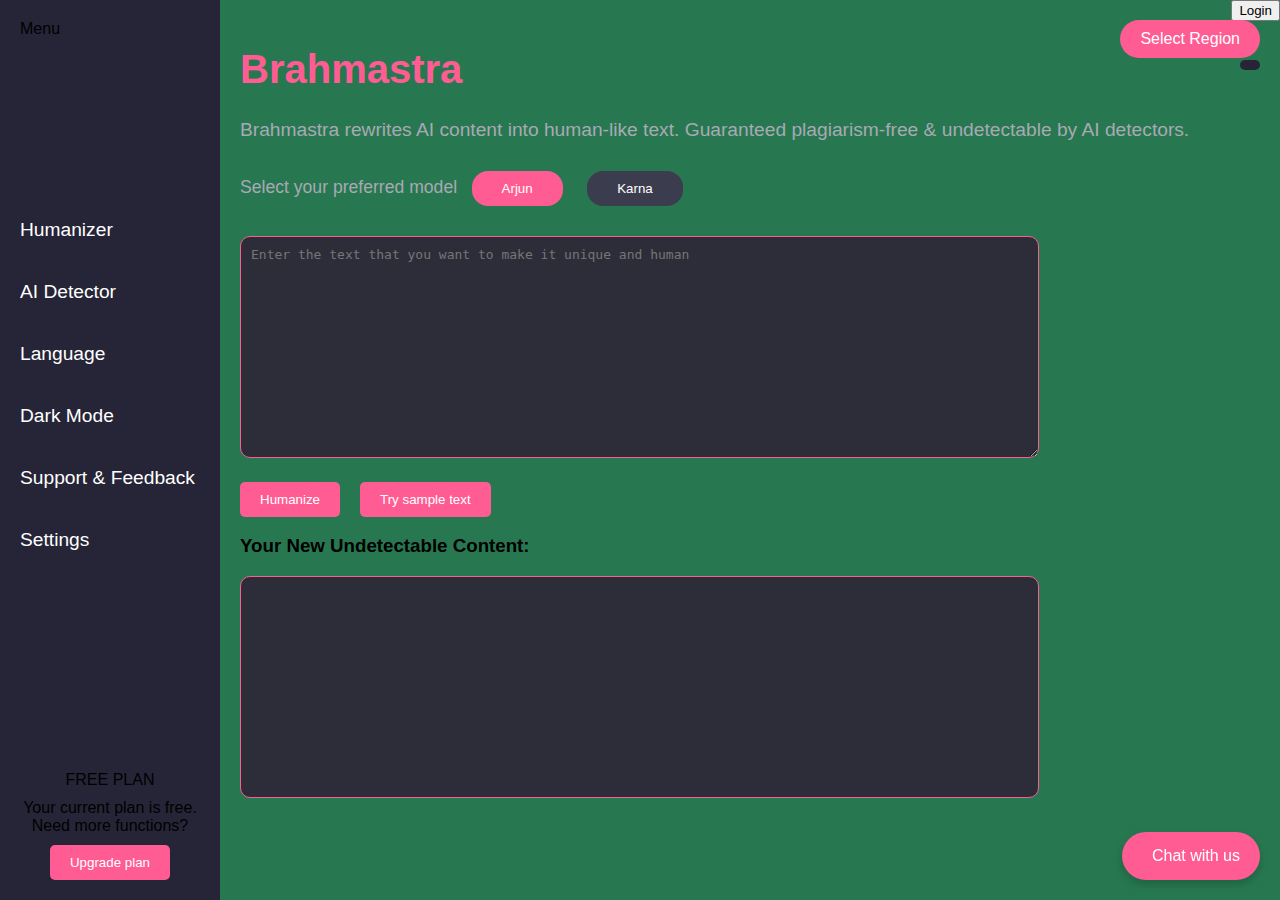
<file: index.html>
<!DOCTYPE html>
<html lang="en">
<head>
    <meta charset="UTF-8">
    <meta name="viewport" content="width=device-width, initial-scale=1.0">
    <title>Brahmastra AI Converter</title>
    <link rel="stylesheet" href="style.css">
    <script defer src="app.js"></script>

    <link rel="stylesheet" href="https://cdnjs.cloudflare.com/ajax/libs/font-awesome/6.6.0/css/all.min.css" integrity="sha512-Kc323vGBEqzTmouAECnVceyQqyqdsSiqLQISBL29aUW4U/M7pSPA/gEUZQqv1cwx4OnYxTxve5UMg5GT6L4JJg==" crossorigin="anonymous" referrerpolicy="no-referrer" />    
</head>
<body>
    <div class="container">
        <!-- Sidebar -->
<div class="sidebar" id="sidebar">
    <div class="menu-header">
        <i class="fa fa-bars" id="menuIcon"></i>
        <span id="menuText">Menu</span>
    </div>
    <ul class="menu">
        <li><a href="#"><i class="fa fa-user"></i> <span class="link-text">Humanizer</span></a></li>
        <li><a href="AI-detector.html"><i class="fa fa-robot"></i> <span class="link-text">AI Detector</span></a></li>
        <li><a href="#"><i class="fa fa-language"></i> <span class="link-text">Language</span></a></li>
        <li><a href="#" id="darkModeToggle"><i class="fa fa-moon"></i> <span class="link-text">Dark Mode</span></a></li>
        <li><a href="support.html"><i class="fa fa-envelope"></i> <span class="link-text">Support & Feedback</span></a></li>
        <li><a href="#"><i class="fa fa-gear"></i> <span class="link-text">Settings</span></a></li>
    </ul>
    <div class="free-plan">
        <p>FREE PLAN</p>
        <p>Your current plan is free. Need more functions?</p>
        <button>Upgrade plan</button>
    </div>
</div>


        <!-- Main Content -->
        <div class="main-content">
            <header>
                <h1>Brahmastra</h1>
                <p>Brahmastra rewrites AI content into human-like text. Guaranteed plagiarism-free & undetectable by AI detectors.</p>
            </header>
            <div class="model-selector">
                <label>Select your preferred model</label>
                <button class="model-btn active">Arjun</button>
                <button class="model-btn">Karna</button>
            </div>
            <textarea id="inputText" placeholder="Enter the text that you want to make it unique and human"></textarea>
            <div class="action-buttons">
                <button class="paste-btn" id="humanizeBtn">Humanize</button>
                <button class="sample-btn">Try sample text</button>
            </div>

            <!-- Output Section -->
            <div id="outputSection" class="output-section">
                <h3>Your New Undetectable Content:</h3>
                <div id="outputBox" class="output-box"></div>
            </div>
        </div>
    </div> 
    
     <!-- Chatbot Button -->
<div class="chatbot">
    <button class="chatbot-btn" id="chatbotBtn">
        <i class="fa-solid fa-comments"></i> Chat with us
    </button>

    <!-- Chatbox that appears on click -->
    <div class="chatbox-container" id="chatboxContainer">
        <div class="chatbox-header">
            <h3>Chat Support</h3>
            <button id="closeChat" class="close-chat">&times;</button>
        </div>
        <div class="chatbox-body">
            <p>Hi! How can we assist you today?</p>
            <!-- You can extend this with further chat functionalities -->
        </div>
        <div class="chatbox-footer">
            <input type="text" placeholder="Type your message..." id="userMessage">
            <button class="send-btn">Send</button>
        </div>
        
    </div>
</div>
<!-- Place this where you want the select region button to appear -->
<div class="select-region-container">
    <button id="selectRegionBtn" class="select-region-btn">Select Region</button>
    <div id="regionPopup" class="region-popup">
      <ul>
        <li data-country="USA" data-timezone="America/New_York">USA</li>
        <li data-country="Canada" data-timezone="America/Toronto">Canada</li>
        <li data-country="UK" data-timezone="Europe/London">UK</li>
        <li data-country="Germany" data-timezone="Europe/Berlin">Germany</li>
        <li data-country="France" data-timezone="Europe/Paris">France</li>
        <li data-country="India" data-timezone="Asia/Kolkata">India</li>
        <li data-country="China" data-timezone="Asia/Shanghai">China</li>
        <li data-country="Japan" data-timezone="Asia/Tokyo">Japan</li>
        <li data-country="Australia" data-timezone="Australia/Sydney">Australia</li>
        <li data-country="Brazil" data-timezone="America/Sao_Paulo">Brazil</li>
        <li data-country="Russia" data-timezone="Europe/Moscow">Russia</li>
        <li data-country="South Africa" data-timezone="Africa/Johannesburg">South Africa</li>
        <li data-country="Mexico" data-timezone="America/Mexico_City">Mexico</li>
        <li data-country="South Korea" data-timezone="Asia/Seoul">South Korea</li>
        <li data-country="Italy" data-timezone="Europe/Rome">Italy</li>
        <li data-country="Spain" data-timezone="Europe/Madrid">Spain</li>
        <li data-country="Netherlands" data-timezone="Europe/Amsterdam">Netherlands</li>
        <li data-country="Switzerland" data-timezone="Europe/Zurich">Switzerland</li>
        <li data-country="Sweden" data-timezone="Europe/Stockholm">Sweden</li>
        <li data-country="Turkey" data-timezone="Europe/Istanbul">Turkey</li>
      </ul>
    </div>
  </div>
  <div id="selectedTime" class="selected-time"></div>
  <div id="footer-placeholder"></div> 
  
  
  <!-- Place this in your index.html before or near the Select Region button -->
<div class="login-region-container">
    <!-- Login Button -->
    <button id="loginBtn" class="login-btn">Login</button>


<!-- Include this script in your existing app.js -->
<script>
    // Redirect to the login page when the login button is clicked
    const loginBtn = document.getElementById('loginBtn');
    loginBtn.addEventListener('click', function() {
        window.location.href = 'login.html';
    });
</script>

  
</body>
</html>
</file>
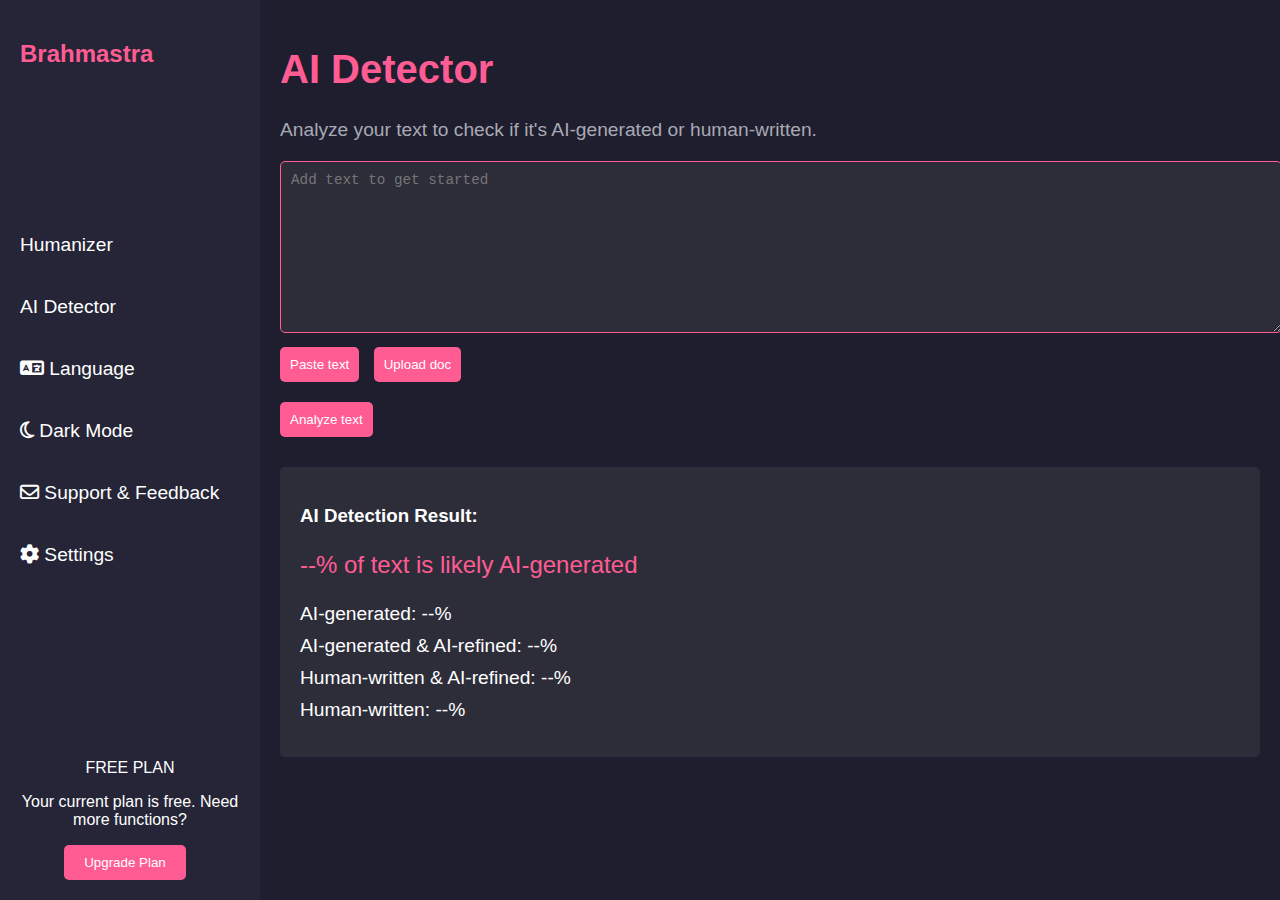
<file: AI-detector.html>
<!DOCTYPE html>
<html lang="en">
<head>
    <meta charset="UTF-8">
    <meta name="viewport" content="width=device-width, initial-scale=1.0">
    <title>AI Detector</title>

    <!-- Font Awesome for icons -->
    <link rel="stylesheet" href="https://cdnjs.cloudflare.com/ajax/libs/font-awesome/6.6.0/css/all.min.css">

    <!-- Internal CSS -->
    <style>
        /* Base styling */
        body {
            margin: 0;
            font-family: Arial, sans-serif;
            background-color: #1E1E2F;
            color: white;
            display: flex;
            height: 100vh;
        }

        .container {
            display: flex;
            width: 100%;
        }

        /* Sidebar styling */
        .sidebar {
            width: 220px;
            background-color: #252537;
            display: flex;
            flex-direction: column;
            justify-content: space-between;
            padding: 20px;
        }

        .logo h2 {
            color: #FF5C93;
            font-size: 1.5em;
        }

        .menu {
            list-style-type: none;
            padding: 0;
        }

        .menu li {
            margin: 20px 0;
        }

        .menu li a {
            color: white;
            text-decoration: none;
            font-size: 1.2em;
            padding: 10px 0;
            display: block;
        }

        .menu li a:hover {
            color: #FF5C93;
            transition-duration: 0.5s;
        }

        .free-plan {
            text-align: center;
            margin-top: 30px;
        }

        .free-plan button {
            background-color: #FF5C93;
            color: white;
            border: none;
            padding: 10px 20px;
            border-radius: 5px;
            cursor: pointer;
        }

        .free-plan button:hover {
            background-color: #FF7FAA;
        }

        /* Main content styling */
        .main-content {
            flex: 1;
            padding: 20px;
        }

        header h1 {
            font-size: 2.5em;
            color: #FF5C93;
        }

        header p {
            font-size: 1.2em;
            color: #A9A9B3;
        }

        .input-section {
            margin-top: 20px;
        }

        textarea {
            width: 100%;
            background-color: #2D2D3A;
            color: white;
            border: 1px solid #FF5C93;
            padding: 10px;
            font-size: 1.1em;
            border-radius: 5px;
            min-height: 150px;
        }

        .upload-section {
            margin-top: 10px;
        }

        button {
            background-color: #FF5C93;
            color: white;
            border: none;
            padding: 10px;
            border-radius: 5px;
            cursor: pointer;
            margin-right: 10px;
        }

        button:hover {
            background-color: #FF7FAA;
        }

        .analyze-btn {
            margin-top: 20px;
        }

        /* Output Section */
        .output-section {
            margin-top: 30px;
            background-color: #2D2D3A;
            padding: 20px;
            border-radius: 5px;
        }

        .percentage-box p {
            font-size: 1.5em;
            color: #FF5C93;
        }

        .classification ul {
            list-style-type: none;
            padding: 0;
        }

        .classification ul li {
            margin: 10px 0;
            font-size: 1.2em;
        }
    </style>
</head>

<body>
    <div class="container">
        <!-- Sidebar Section -->
        <div class="sidebar">
            <div class="logo">
                <h2>Brahmastra</h2>
            </div>
            <ul class="menu">
                <li><a href="index.html">Humanizer</a></li>
                <li><a href="#">AI Detector</a></li>
                <li><a href="#"><i class="fa-solid fa-language"></i> Language</a></li>
                <li><a href="#"><i class="fa-regular fa-moon"></i> Dark Mode</a></li>
                <li><a href="support.html"><i class="fa-regular fa-envelope"></i> Support & Feedback</a></li>
                <li><a href="#"><i class="fa-solid fa-gear"></i> Settings</a></li>
            </ul>
            <div class="free-plan">
                <p>FREE PLAN</p>
                <p>Your current plan is free. Need more functions?</p>
                <button>Upgrade Plan</button>
            </div>
        </div>

        <!-- Main Content Section -->
        <div class="main-content">
            <header>
                <h1>AI Detector</h1>
                <p>Analyze your text to check if it's AI-generated or human-written.</p>
            </header>

            <!-- Text Input Section -->
            <div class="input-section">
                <textarea id="inputText" placeholder="Add text to get started"></textarea>
                <div class="upload-section">
                    <button id="pasteText">Paste text</button>
                    <button id="uploadDoc">Upload doc</button>
                </div>
                <button id="analyzeBtn" class="analyze-btn">Analyze text</button>
            </div>

            <!-- Output Section -->
            <div id="outputSection" class="output-section">
                <h3>AI Detection Result:</h3>
                <div id="percentageBox" class="percentage-box">
                    <p><span id="aiPercentage">--%</span> of text is likely AI-generated</p>
                </div>
                <div class="classification">
                    <ul>
                        <li>AI-generated: <span id="aiGenScore">--%</span></li>
                        <li>AI-generated & AI-refined: <span id="aiRefinedScore">--%</span></li>
                        <li>Human-written & AI-refined: <span id="humanAiRefinedScore">--%</span></li>
                        <li>Human-written: <span id="humanWrittenScore">--%</span></li>
                    </ul>
                </div>
            </div>
        </div>
    </div>

    <!-- JavaScript -->
    <script>
        const analyzeBtn = document.getElementById('analyzeBtn');
        const inputText = document.getElementById('inputText');
        const aiPercentage = document.getElementById('aiPercentage');
        const aiGenScore = document.getElementById('aiGenScore');
        const aiRefinedScore = document.getElementById('aiRefinedScore');
        const humanAiRefinedScore = document.getElementById('humanAiRefinedScore');
        const humanWrittenScore = document.getElementById('humanWrittenScore');

        analyzeBtn.addEventListener('click', () => {
            const text = inputText.value.trim();

            if (text === "") {
                alert("Please enter text to analyze.");
            } else {
                // Simulate detection percentages
                const aiMatch = Math.floor(Math.random() * 101);
                const aiGen = Math.floor(Math.random() * (aiMatch + 1));
                const aiRefined = Math.floor(Math.random() * (aiMatch - aiGen + 1));
                const humanAiRefined = Math.floor(Math.random() * (100 - aiMatch));
                const humanWritten = 100 - aiMatch;

                aiPercentage.textContent = `${aiMatch}%`;
                aiGenScore.textContent = `${aiGen}%`;
                aiRefinedScore.textContent = `${aiRefined}%`;
                humanAiRefinedScore.textContent = `${humanAiRefined}%`;
                humanWrittenScore.textContent = `${humanWritten}%`;
            }
        });
    </script>  
    <!-- Footer Inclusion -->
<div id="footer-placeholder"></div>
  </body>
</html>
</file>
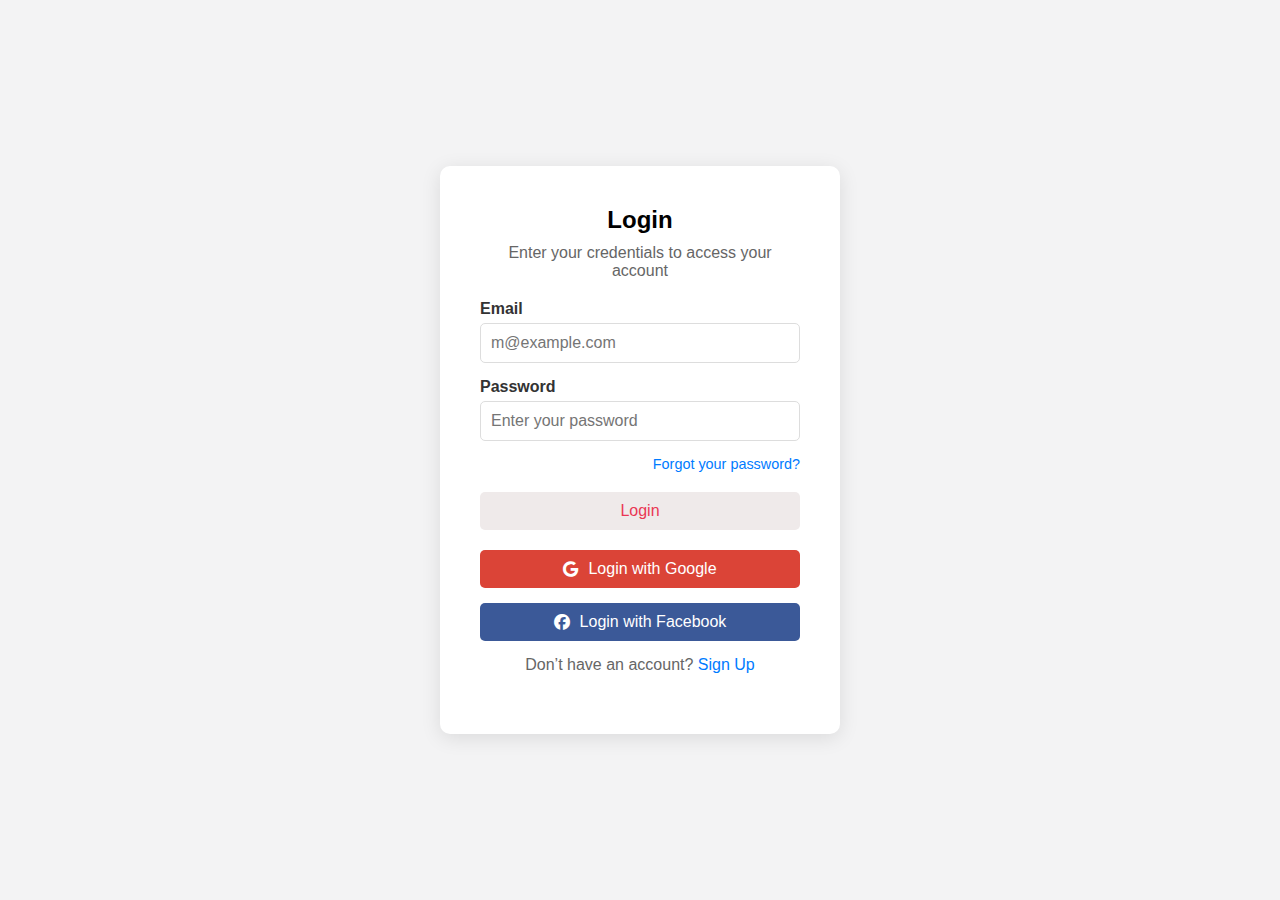
<file: login.html>
<!DOCTYPE html>
<html lang="en">
<head>
    <meta charset="UTF-8">
    <meta name="viewport" content="width=device-width, initial-scale=1.0">
    <title>Login</title>
    <link rel="stylesheet" href="login.css">
    <link rel="stylesheet" href="https://cdnjs.cloudflare.com/ajax/libs/font-awesome/6.6.0/css/all.min.css">
</head>
<body>

<div class="login-container">
    <div class="login-box">
        <h2>Login</h2>
        <p>Enter your credentials to access your account</p>
        
        <!-- Email Input -->
        <form>
            <label for="email">Email</label>
            <input type="email" id="email" placeholder="m@example.com" required>

            <!-- Password Input -->
            <label for="password">Password</label>
            <input type="password" id="password" placeholder="Enter your password" required>

            <!-- Forgot password link -->
            <a href="#" class="forgot-password">Forgot your password?</a>

            <!-- Login Button -->
            <button type="submit" class="login-btn">Login</button>

            <!-- Login with Google Button -->
            <button type="button" class="login-google">
                <i class="fa-brands fa-google"></i> Login with Google
            </button>

            <!-- Login with Facebook Button -->
            <button type="button" class="login-facebook">
                <i class="fa-brands fa-facebook"></i> Login with Facebook
            </button>
        </form>

        <!-- Sign Up Link -->
        <p>Don’t have an account? <a href="#">Sign Up</a></p>
    </div>
</div>

<script src="app.js"></script>
</body>
</html>
</file>
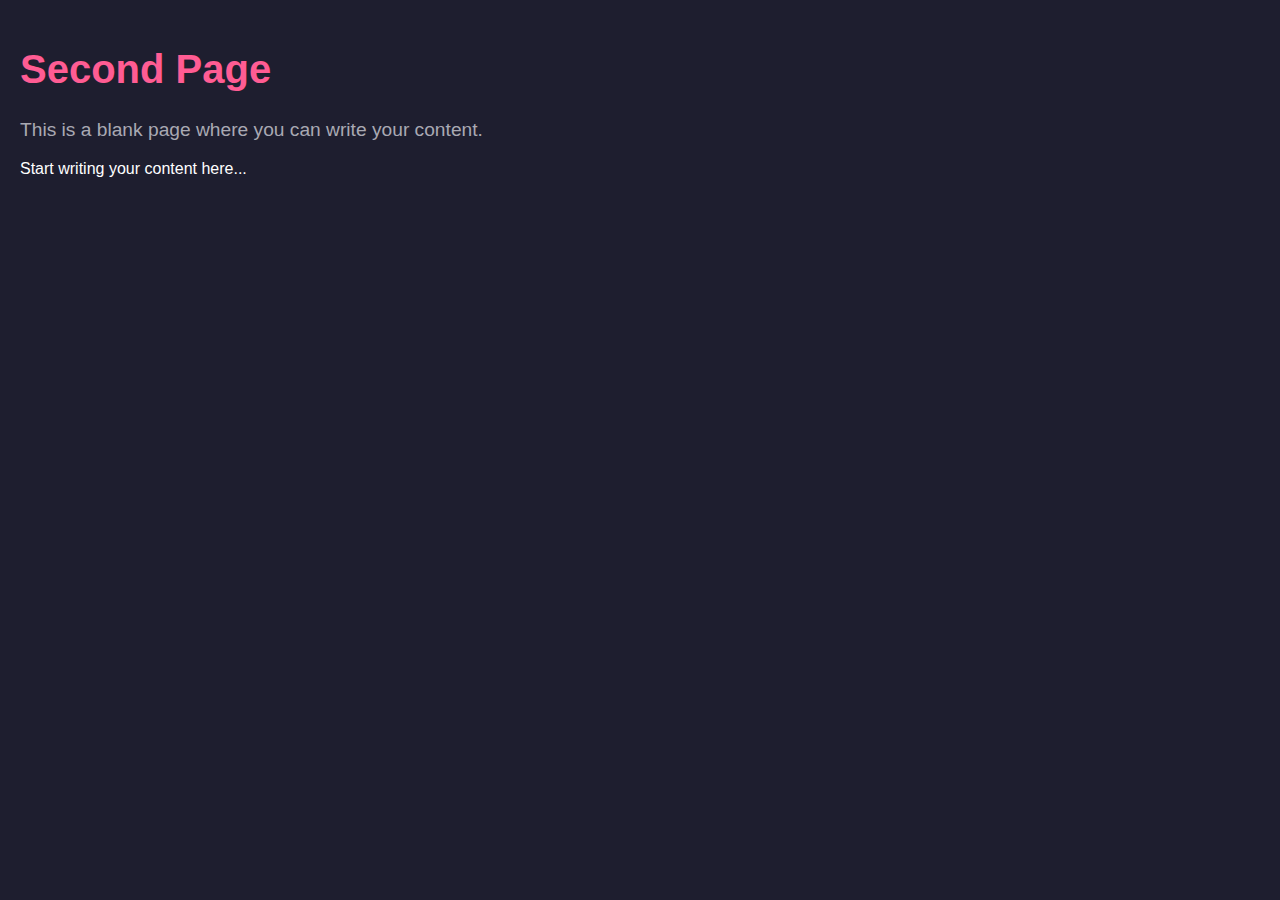
<file: second-page.html>
<!DOCTYPE html>
<html lang="en">
<head>
    <meta charset="UTF-8">
    <meta name="viewport" content="width=device-width, initial-scale=1.0">
    <title>Second Page - Brahmastra</title>
    <link rel="stylesheet" href="style.css">
    <script defer src="app.js"></script>

    <link rel="stylesheet" href="https://cdnjs.cloudflare.com/ajax/libs/font-awesome/6.6.0/css/all.min.css" integrity="sha512-Kc323vGBEqzTmouAECnVceyQqyqdsSiqLQISBL29aUW4U/M7pSPA/gEUZQqv1cwx4OnYxTxve5UMg5GT6L4JJg==" crossorigin="anonymous" referrerpolicy="no-referrer" />    
</head>
<body>
    <!-- Main Content -->
    <div class="main-content">
        <header>
            <h1>Second Page</h1>
            <p>This is a blank page where you can write your content.</p>
        </header>
        <div class="content-area">
            <p>Start writing your content here...</p>
        </div>
    </div>

    <!-- Footer Placeholder -->
    <div id="footer-placeholder"></div>
</body>
</html>
</file>
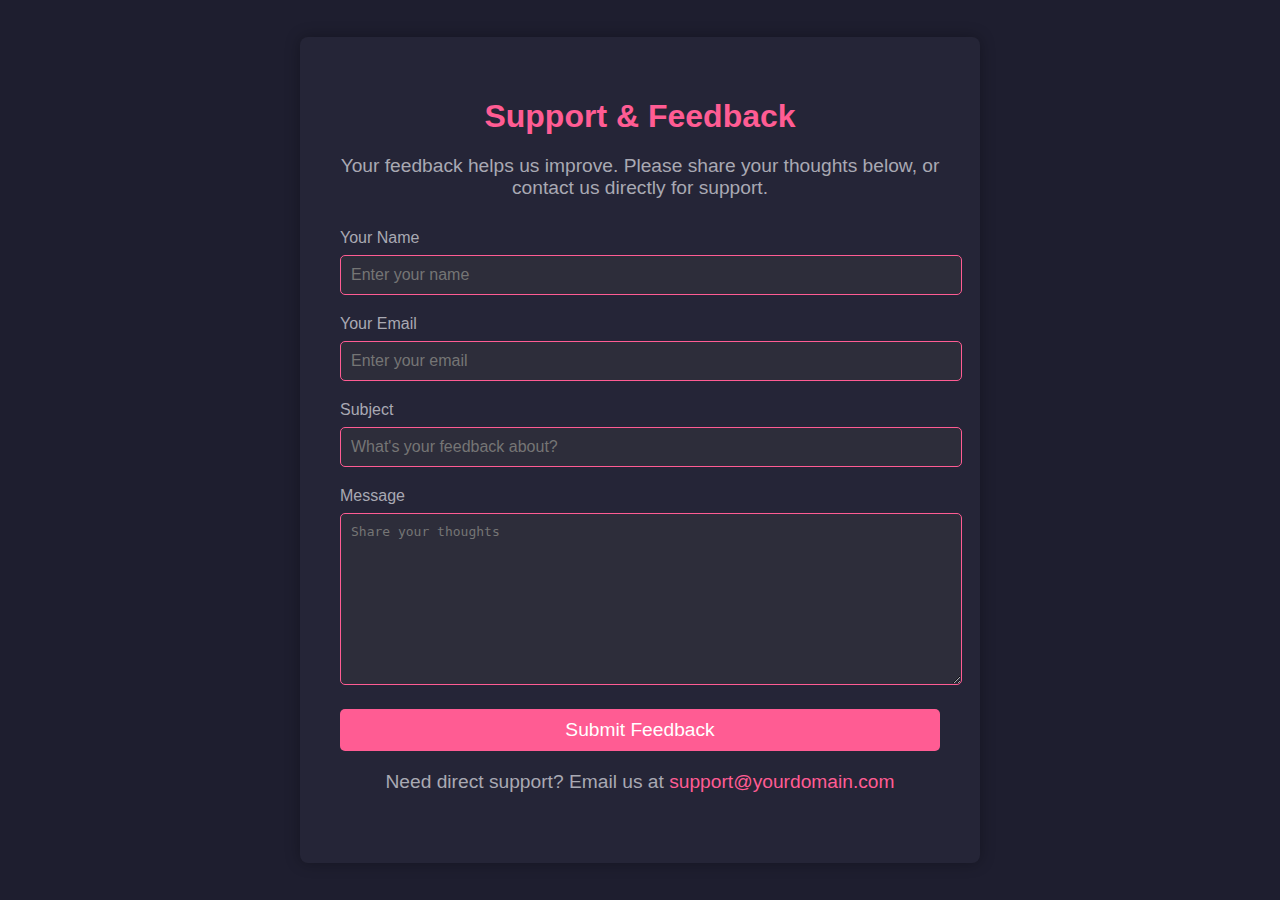
<file: support.html>
<!DOCTYPE html>
<html lang="en">
<head>
    <meta charset="UTF-8">
    <meta name="viewport" content="width=device-width, initial-scale=1.0">
    <title>Support & Feedback</title>
    <style>
        body {
            margin: 0;
            font-family: Arial, sans-serif;
            background-color: #1E1E2F;
            color: white;
            display: flex;
            justify-content: center;
            align-items: center;
            height: 100vh;
        }

        .container {
            background-color: #252537;
            padding: 40px;
            border-radius: 8px;
            box-shadow: 0 0 15px rgba(0, 0, 0, 0.3);
            width: 600px;
            max-width: 90%;
        }

        h1 {
            color: #FF5C93;
            font-size: 2em;
            text-align: center;
            margin-bottom: 20px;
        }

        p {
            text-align: center;
            font-size: 1.2em;
            margin-bottom: 30px;
            color: #A9A9B3;
        }

        .form-group {
            margin-bottom: 20px;
        }

        label {
            display: block;
            font-size: 1em;
            margin-bottom: 8px;
            color: #A9A9B3;
        }

        input[type="text"],
        input[type="email"],
        textarea {
            width: 100%;
            padding: 10px;
            background-color: #2D2D3A;
            border: 1px solid #FF5C93;
            border-radius: 5px;
            color: white;
            font-size: 1em;
        }

        textarea {
            height: 150px;
        }

        button[type="submit"] {
            background-color: #FF5C93;
            color: white;
            border: none;
            padding: 10px;
            border-radius: 5px;
            font-size: 1.2em;
            cursor: pointer;
            width: 100%;
        }

        button[type="submit"]:hover {
            background-color: #FF7FAA;
        }

        .contact-info {
            text-align: center;
            margin-top: 20px;
        }

        .contact-info a {
            color: #FF5C93;
            text-decoration: none;
        }

        .contact-info a:hover {
            text-decoration: underline;
        }

        @media (max-width: 600px) {
            .container {
                padding: 20px;
            }

            h1 {
                font-size: 1.5em;
            }

            p {
                font-size: 1em;
            }
        }
    </style>
</head>
<body>
    <div class="container">
        <h1>Support & Feedback</h1>
        <p>Your feedback helps us improve. Please share your thoughts below, or contact us directly for support.</p>
        
        <form action="mailto:support@yourdomain.com" method="post" enctype="text/plain">
            <div class="form-group">
                <label for="name">Your Name</label>
                <input type="text" id="name" name="name" placeholder="Enter your name" required>
            </div>
            <div class="form-group">
                <label for="email">Your Email</label>
                <input type="email" id="email" name="email" placeholder="Enter your email" required>
            </div>
            <div class="form-group">
                <label for="subject">Subject</label>
                <input type="text" id="subject" name="subject" placeholder="What's your feedback about?" required>
            </div>
            <div class="form-group">
                <label for="message">Message</label>
                <textarea id="message" name="message" placeholder="Share your thoughts" required></textarea>
            </div>
            <button type="submit">Submit Feedback</button>
        </form>

        <div class="contact-info">
            <p>Need direct support? Email us at <a href="mailto:support@yourdomain.com">support@yourdomain.com</a></p>
        </div>
    </div>
    <!-- Footer Inclusion -->
<div id="footer-placeholder"></div>
</body>
</html>
</file>
<file: style.css>
/* Base styling */
body {
    margin: 0;
    font-family: Arial, sans-serif;
    background-color: #1E1E2F;
    color: white;
    display: flex;
    height: 100vh;
}

.container {
    display: flex;
    width: 100%;
}

/* Sidebar styling */
.sidebar {
    width: 180px;
    background-color: #252537;
    display: flex;
    flex-direction: column;
    justify-content: space-between;
    padding: 20px;

}

.logo h2 {
    color: #FF5C93;
    font-size: 1.5em;
}

.menu {
    list-style-type: none;
    padding: 0;
}

.menu li {
    margin: 20px 0;
}

.menu li a {
    color: white;
    text-decoration: none;
    font-size: 1.2em;
    padding: 10px 0;
    display: block;
}

.menu li a:hover {
    color: #FF5C93;
    font-size: 1.25em;
    transition-duration: 0.5s;


}

.free-plan {
    text-align: center;
    margin-top: 30px;
}

.free-plan p {
    margin: 10px 0;
}

.free-plan button {
    background-color: #FF5C93;
    color: white;
    border: none;
    padding: 10px 20px;
    border-radius: 5px;
    cursor: pointer;
}

.free-plan button:hover {
    background-color: #FF7FAA;
}

/* Main content styling */
.main-content {
    flex: 1;
    padding: 20px;
}

header h1 {
    font-size: 2.5em;
    color: #FF5C93;
}

header p {
    font-size: 1.2em;
    color: #A9A9B3;
}

.model-selector {
    margin-top: 20px;
    margin-bottom: 20px;
}

.model-selector label {
    font-size: 1.1em;
    color: #A9A9B3;
}

.model-btn {
    margin: 10px;
    padding: 10px 30px;
    background-color: #3C3C4F;
    border: none;
    color: white;
    cursor: pointer;
    border-radius: 16px;
    transform: translateZ(0);
    transition-duration: 0.5s;

}

.model-btn:hover{
    font-size: 16px;
}
.model-btn.active {
    background-color: #FF5C93;
    color: white;

}

textarea {
     width: 80%;
    height: 200px;
    background-color: #2D2D3A;
    color: white;
    border: 1px solid #FF5C93;
    padding: 10px;
    font-size: 1em;
    border-radius: 10px;
     margin-bottom: 20px; 
}

.action-buttons {
    display: flex;
    gap: 20px;
}

.paste-btn,
.sample-btn {
    background-color: #FF5C93;
    color: white;
    border: none;
    padding: 10px 20px;
    cursor: pointer;
    border-radius: 5px;
}

.paste-btn:hover,
.sample-btn:hover {
    background-color: #FF7FAA;
}

/* Output Section */

.output-box {
    width: 80%;
    height: 200px;
    background-color: #2D2D3A;
    color: white;
    border: 1px solid #FF5C93;
    padding: 10px;
    font-size: 1em;
    border-radius: 10px;
    margin-bottom: 20px;
}

/* Chatbot button styling */
.chatbot {
    position: fixed;
    bottom: 20px;
    right: 20px;
    z-index: 1000;
}

.chatbot-btn {
    background-color: #FF5C93;
    color: white;
    border: none;
    padding: 15px 20px;
    border-radius: 50px;
    font-size: 1em;
    cursor: pointer;
    box-shadow: 0 4px 10px rgba(0, 0, 0, 0.2);
    display: flex;
    align-items: center;
    gap: 10px;
}

.chatbot-btn i {
    font-size: 1.2em;
}

.chatbot-btn:hover {
    background-color: #FF7FAA;
}

/* Chatbox styling */
.chatbox-container {
    position: fixed;
    bottom: 80px;
    right: 20px;
    width: 300px;
    background-color: #252537;
    border-radius: 10px;
    box-shadow: 0 4px 12px rgba(0, 0, 0, 0.2);
    display: none;
    flex-direction: column;
}

.chatbox-header {
    background-color: #FF5C93;
    color: white;
    padding: 10px;
    display: flex;
    justify-content: space-between;
    align-items: center;
    border-radius: 10px 10px 0 0;
}

.chatbox-header h3 {
    margin: 0;
    font-size: 1.2em;
}

.close-chat {
    background: none;
    border: none;
    color: white;
    font-size: 1.5em;
    cursor: pointer;
}

.chatbox-body {
    padding: 15px;
    color: #A9A9B3;
    font-size: 0.9em;
}

.chatbox-footer {
    padding: 10px;
    display: flex;
    align-items: center;
    border-top: 1px solid #FF5C93;
}

.chatbox-footer input {
    width: 80%;
    padding: 10px;
    background-color: #2D2D3A;
    border: 1px solid #FF5C93;
    border-radius: 5px;
    color: white;
    margin-right: 10px;
}

.chatbox-footer .send-btn {
    background-color: #FF5C93;
    border: none;
    color: white;
    padding: 10px;
    border-radius: 5px;
    cursor: pointer;
}

.chatbox-footer .send-btn:hover {
    background-color: #FF7FAA;
}

/* Responsive Chatbot */
@media (max-width: 600px) {
    .chatbox-container {
        width: 90%;
        right: 5%;
    }
}

/* Bg theme dark mode */
body {
    margin: 0;
    font-family: Arial, sans-serif;
    transition: background-color 0.5s ease, color 0.5s ease;
}

.sidebar a {
    color: white;
}

.sidebar a:hover {
    color: #FF5C93;
}

.footer-section ul li a {
    color: #A9A9B3;
}

.footer-section ul li a:hover {
    color: #FF5C93;
}

/* Add or update these styles in your CSS file for select region button */

/* Container positioning */
.select-region-container {
    position: fixed;
    top: 20px;
    right: 20px;
    z-index: 1000;
  }
  
  /* Button styling with slight animation */
  .select-region-btn {
    padding: 10px 20px;
    background-color: #FF5C93;
    color: white;
    border: none;
    border-radius: 50px;
    cursor: pointer;
    transition: transform 0.3s ease, box-shadow 0.3s ease;
    font-size: 1em;
  }
  
  /* Animation on hover */
  .select-region-btn:hover {
    transform: scale(1.05);
    box-shadow: 0px 4px 10px rgba(0, 0, 0, 0.2);
  }
  
  /* Popup list styling */
  .region-popup {
    display: none;
    position: absolute;
    top: 20px;
    right: 0;
    background-color: #252537;
    box-shadow: 0 4px 10px rgba(0, 0, 0, 0.2);
    padding: 10px;
    border-radius: 50px;
  }
  
  .region-popup ul {
    list-style: none;
    padding: 0;
    margin: 0;
  }
  
  .region-popup li {
    padding: 10px;
    cursor: pointer;
    transition: background-color 0.2s ease;
    color: white;
  }
  
  .region-popup li:hover {
    background-color: #FF5C93;
  }
  
  /* Time display styles */
  .selected-time {
    position: fixed;
    top: 60px;
    right: 20px;
    font-size: 1em;
    color: white;
    background-color: #252537;
    padding: 5px 10px;
    border-radius: 50px;
  }
</file>
<file: login.css>
.login {
    padding: 10px 20px;
    background-color: #FF5C93;
    color: white;
    border: none;
    border-radius: 50px;
    cursor: pointer;
    transition: transform 0.3s ease, box-shadow 0.3s ease;
    font-size: 1em;
}

button#loginBtn {
    padding: 10px 20px;
    background-color: #FF5C93;
    color: white;
    border: none;
    border-radius: 50px;
    cursor: pointer;
    transition: transform 0.3s ease, box-shadow 0.3s ease;
    font-size: 1em;
    position: fixed;
    top: 20px;
    right: 170px;
}

/* Reset styles */
* {
    margin: 0;
    padding: 0;
    box-sizing: border-box;
}

body {
    font-family: Arial, sans-serif;
    background-color: #f3f3f4;
    display: flex;
    justify-content: center;
    align-items: center;
    height: 100vh;
}

/* Container for the login box */
.login-container {
    width: 100%;
    max-width: 400px;
    background-color: white;
    padding: 40px;
    border-radius: 10px;
    box-shadow: 0 4px 20px rgba(0, 0, 0, 0.1);
}

.login-box h2 {
    text-align: center;
    margin-bottom: 10px;
    font-size: 1.5rem;
}

.login-box p {
    text-align: center;
    margin-bottom: 20px;
    color: #666;
}

form {
    display: flex;
    flex-direction: column;
}

label {
    margin-bottom: 5px;
    font-weight: bold;
    color: #333;
}

input {
    margin-bottom: 15px;
    padding: 10px;
    border: 1px solid #ddd;
    border-radius: 5px;
    font-size: 1rem;
}

.forgot-password {
    text-align: right;
    display: block;
    margin-bottom: 20px;
    font-size: 0.9rem;
    color: #007BFF;
    text-decoration: none;
}

.forgot-password:hover {
    text-decoration: underline;
}

.login-btn {
    background-color: #efeaea;
    color: rgb(234, 55, 84);
    padding: 10px;
    border: none;
    border-radius: 5px;
    font-size: 1rem;
    cursor: pointer;
    margin-bottom: 20px;
}

.login-btn:hover {
    background-color: #333;
}

.login-google, .login-facebook {
    width: 100%;
    padding: 10px;
    border: none;
    border-radius: 5px;
    font-size: 1rem;
    cursor: pointer;
    margin-bottom: 15px;
    display: flex;
    align-items: center;
    justify-content: center;
}

.login-google {
    background-color: #DB4437;
    color: white;
}

.login-google i {
    margin-right: 10px;
}

.login-facebook {
    background-color: #3b5998;
    color: white;
}

.login-facebook i {
    margin-right: 10px;
}

.login-google:hover {
    background-color: #c2332b;
}

.login-facebook:hover {
    background-color: #2d4373;
}

p {
    text-align: center;
}

p a {
    color: #007BFF;
    text-decoration: none;
}

p a:hover {
    text-decoration: underline;
}
</file>
